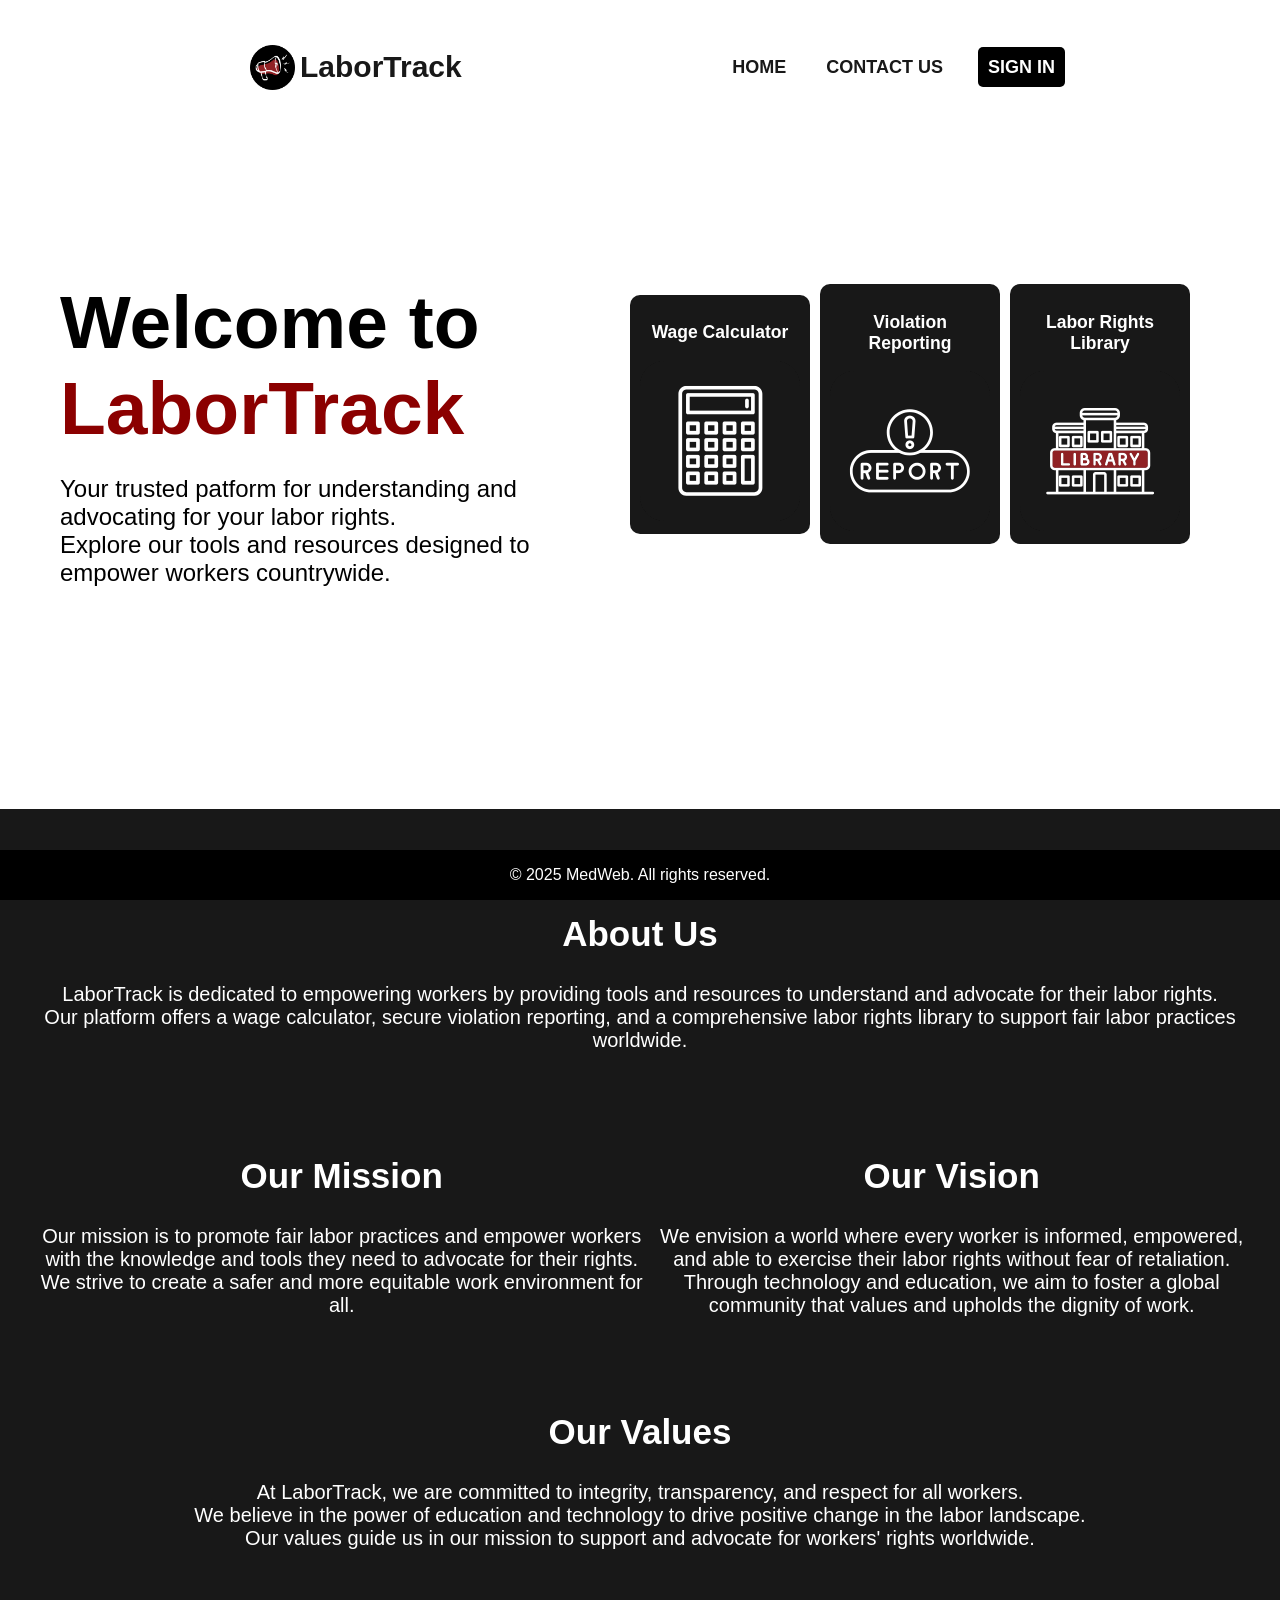
<file: index.html>
<!DOCTYPE html>
<html lang="en">
    <head>
        <meta charset="UTF-8">
        <title>LaborTrack</title>
        <meta name="viewport" content="width=device-width, initial-scale=1.0">
        <link rel="stylesheet" href="style/css/main.css">
        <link rel="icon" href="resources/labortrack.png" type="image/x-icon">
        <script src="js/index.js" defer></script>
    </head>
    <body>
        <div class="scroll-container">
            <header>
                <div class="header-flex">
                    <div class="header-flex-container">
                        <a href="index.html"class="header-flex-container">
                            <img src="resources/labortrack.png" alt="MedWeb Logo" id="logo" class ="header-flex-item">
                            <h1 id="logo-text" class ="header-flex-item">LaborTrack</h1>
                        </a>
                    </div>
                    <!-- nav -->
                    <nav class="nav-container">
                        <ul class="nav">
                            <li class="nav-item"><a href="">HOME</a></li>
                            <li class="nav-item"><a href="#contact-section" id="contact-btn">CONTACT US</a></li>
                            <li class="nav-item"><a id="pop-up-btn" href="#">SIGN IN</a></li>
                        </ul>
                    </nav>
                </div>
            </header>
        </div>
        
        <div id="home-section" class="home-section">
            <div class="parent-background">
                <div class="left-div">
                    <h2>Welcome to <u>LaborTrack</u></h2>
                    <p >Your trusted patform for understanding and advocating for your labor rights.
                        <br> Explore our tools and resources designed to empower workers countrywide.
                    </p>
                </div>
                <div  class="div flex">
                    <a id="wage-calculator" href="wage-calculator.php"  class="flex-content">
                        <h3>Wage Calculator</h3> 
                        <img src="resources/5.png" alt="Wage Calculator" class="responsive-image">
                    </a>
                    <a id="violation-reporting" href="violation-report.html" class="flex-content">
                        <h3>Violation Reporting</h3>
                        <img src="resources/6.png" alt="Violation Reporting" class="responsive-image">
                    </a>
                    <a id="library" href="labor-library.html" class="flex-content">
                        <h3>Labor Rights Library</h3>
                        <img src="resources/7.png" alt="Library" class="responsive-image">
                    </a>
                </div>

            </div>

            <div class="aboutUs-section">
                <div class="center-text">
                    <h2 class="page-heading">About Us</h2>
                    <p class="page-body">
                        LaborTrack is dedicated to empowering workers by providing tools and resources to understand and advocate for their labor rights. <br>
                        Our platform offers a wage calculator, secure violation reporting, and a comprehensive labor rights library to support fair labor practices worldwide.
                    </p>
                </div>
                <div class="flex-text">
                    <div>
                        <h2 class="page-heading">Our Mission</h2>
                        <p class="page-body">
                            Our mission is to promote fair labor practices and empower workers with the knowledge and tools they need to advocate for their rights. <br>
                            We strive to create a safer and more equitable work environment for all.
                        </p>
                    </div>
                    <div>
                        <h2 class="page-heading">Our Vision</h2>
                        <p class="page-body">
                            We envision a world where every worker is informed, empowered, and able to exercise their labor rights without fear of retaliation. <br>
                            Through technology and education, we aim to foster a global community that values and upholds the dignity of work.
                        </p>
                    </div>
                </div>
                <div class="center-text">
                    <h2 class="page-heading">Our Values</h2>
                    <p class="page-body">
                        At LaborTrack, we are committed to integrity, transparency, and respect for all workers. <br>
                        We believe in the power of education and technology to drive positive change in the labor landscape. <br>
                        Our values guide us in our mission to support and advocate for workers' rights worldwide.
                    </p>
                </div>
            </div>
        </div>

        <!--pop-up div for login and signup-->
        <div id="pop-up-container" class="modal">
            <div id="pop-up-box" class="modal-content">
                <div class="header-flex-container">
                        <img src="resources/labortrack.png" alt="MedWeb Logo" id="logo-pop-up" class ="header-flex-item">
                        <h2 class="brand-header">LaborTrack</h2>
                </div>
                <div id="login-div">
                    <form id="login-form" method="post" enctype="" action="">
                        <p class="pop-up-heading1">Sign in to your account</p>
                        <input class="form-input" type="text" placeholder="Username" required><br><br>
                        <input class="form-input" type="password" placeholder="Password" required><br><br>
                        <button id="login-btn">SIGN IN</button><br>
                        or <br>
                        <button id="to-signup-btn" >SIGN UP</button>
                    </form>
                </div>

                <div id="signup-div">   
                    <form action="" id="signup-form">
                        <p class="pop-up-heading1">Create an account first</p>
                        <input class="form-input" type="text" placeholder="Name" required><br><br>
                        <input class="form-input" type="email" placeholder="Email" required><br><br>
                        <input class="form-input" type="text" placeholder="Username" required><br><br>
                        <input class="form-input" type="password" placeholder="Password" required><br><br>
                        <button id="signup-btn">SIGN UP</button><br>
                        or <br>
                        <button id="to-login-btn">SIGN IN</button>
                    </form>
                </div>
            </div>
        </div>

        <!-- Contact Form -->
        <div id="contact-section" class="contact-section">
                <h2 class="page-heading">Get in Touch with Us!</h2>
                <p class="page-body">Have questions or feedback? We'd love to hear from you! Use the form below to reach out to us.</p>
            <form id="contact-form" class="contact-form" action="">
                <input class="form-input" type="text" placeholder="Your Name" required class="contact-input"><br><br>
                <input class="form-input" type="email" placeholder="Your Email" required class="contact-input"><br><br>
                <textarea class="form-input" rows="6" placeholder="Your Message" required class="contact-input"></textarea><br><br>
                <button id="submit-btn" type="submit"  id="contact-btn">SEND MESSAGE</button>
            </form>
        </div>
        
        <footer>
            <p>&copy; 2025 MedWeb. All rights reserved.</p>
        </footer>
    </body>
</html>
</file>
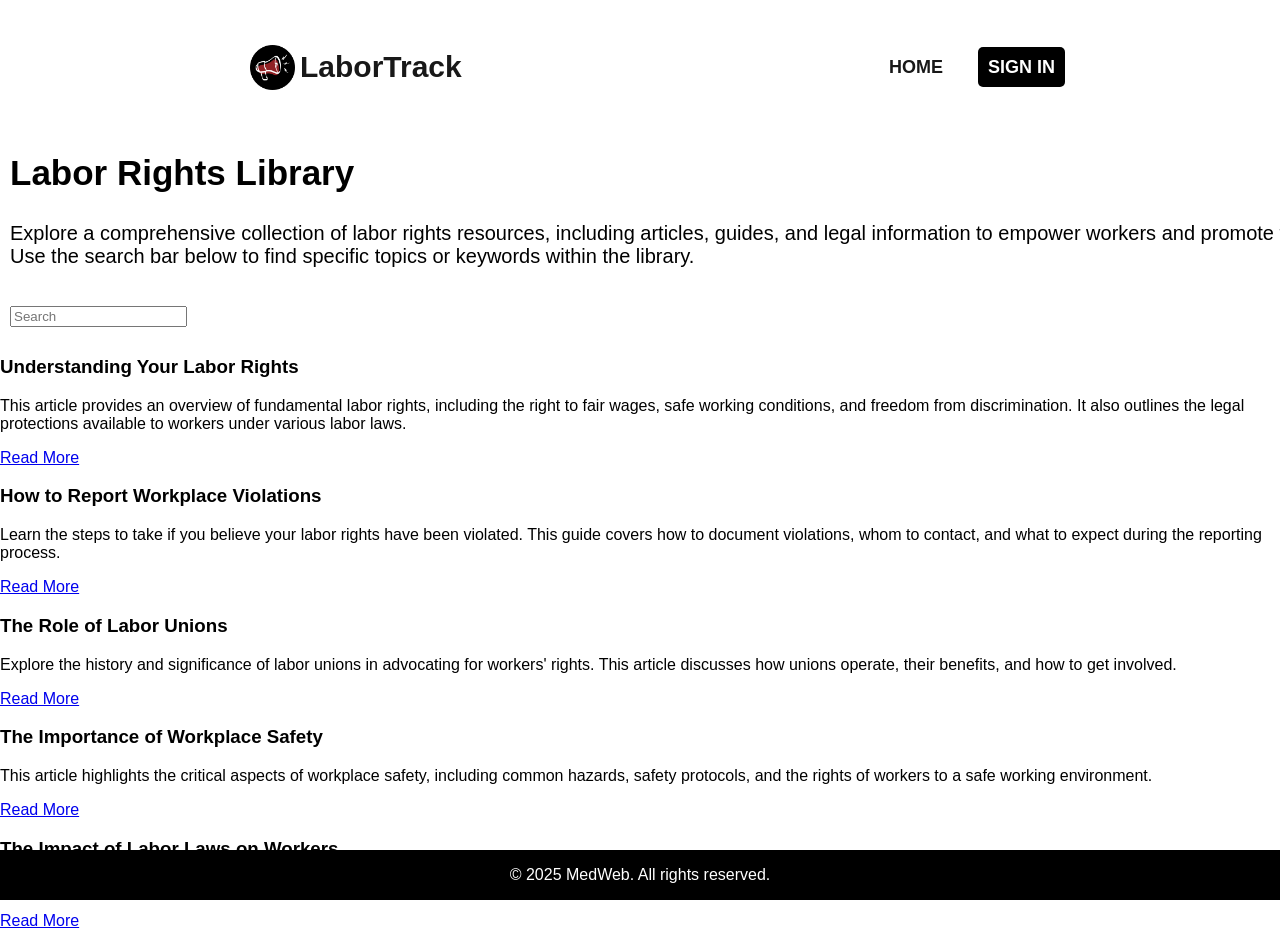
<file: labor-library.html>
<!DOCTYPE html>
<html lang="en">
    <head>
        <meta charset="UTF-8">
        <title>LaborTrack</title>
        <meta name="viewport" content="width=device-width, initial-scale=1.0">
        <link rel="stylesheet" href="style/css/main.css">
        <link rel="icon" href="resources/labortrack.png" type="image/x-icon">
        <script src="js/index.js" defer></script>
    </head>
    <body>
        <div class="scroll-container">
            <header>
                <div class="header-flex">
                    <div class="header-flex-container">
                        <a href="index.html"class="header-flex-container">
                            <img src="resources/labortrack.png" alt="MedWeb Logo" id="logo" class ="header-flex-item">
                            <h1 id="logo-text" class ="header-flex-item">LaborTrack</h1>
                        </a>
                    </div>
                    <nav class="nav-container">
                        <ul class="nav">
                            <li class="nav-item"><a href="index.html">HOME</a></li>
                            <li class="nav-item"><a id="pop-up-btn" href="#">SIGN IN</a></li>
                        </ul>
                    </nav>
                </div>
            </header>

            <!-- This is the part -->
            <div class="search-div">
                <h2 class="page-heading">Labor Rights Library</h2>
                <p class="page-body">Explore a comprehensive collection of labor rights resources, including articles, guides, and legal information to empower workers and promote fair labor practices. <br>
                Use the search bar below to find specific topics or keywords within the library.</p> <br>
                <input id="input-search" placeholder="Search" type="search">
            </div>
        </div>
        

        <!-- Articles starts here -->
        <div class="articles-container">

            <!-- Article1 -->
            <div class="articles-content" id="articles">
                <div class="article">
                    <h3 class="article-title">Understanding Your Labor Rights</h3>
                    <p class="article-body">This article provides an overview of fundamental labor rights, including the right to fair wages, safe working conditions, and freedom from discrimination. It also outlines the legal protections available to workers under various labor laws.</p>
                    <a href="#" class="read-more">Read More</a>
                </div>
            </div>

            <div class="articles-content">
                <div class="article">
                    <h3 class="article-title">How to Report Workplace Violations</h3>
                    <p class="article-body">Learn the steps to take if you believe your labor rights have been violated. This guide covers how to document violations, whom to contact, and what to expect during the reporting process.</p>
                    <a href="#" class="read-more">Read More</a>
                </div>
            </div>

            <div class="articles-content">
                <div class="article">
                    <h3 class="article-title">The Role of Labor Unions</h3>
                    <p class="article-body">Explore the history and significance of labor unions in advocating for workers' rights. This article discusses how unions operate, their benefits, and how to get involved.</p>
                    <a href="#" class="read-more">Read More</a>
                </div>
            </div>

            <div class="articles-content">
                <div class="article">
                    <h3 class="article-title">The Importance of Workplace Safety</h3>
                    <p class="article-body">This article highlights the critical aspects of workplace safety, including common hazards, safety protocols, and the rights of workers to a safe working environment.</p>
                    <a href="#" class="read-more">Read More</a>
                </div>
            </div>

            <div class="articles-content">
                <div class="article">
                    <h3 class="article-title">The Impact of Labor Laws on Workers</h3>
                    <p class="article-body">Understand how labor laws affect workers' rights and protections. This article examines key legislation and its implications for both employees and employers.</p>
                    <a href="#" class="read-more">Read More</a>
                </div>
            </div>
        </div>


        <footer>
            <p>&copy; 2025 MedWeb. All rights reserved.</p>
        </footer>
    </body>
</html>
</file>
<file: style/css/main.css>
/* Scroll for header */
.scroll-container {
    white-space: nowrap;
    padding: 10px;
    position: sticky;
    top: 0;
    background-color: white;
    z-index: 1000;
}
/* =========================================== */

/* header elements*/

header {
    top: 0;
    width: 100%;
    box-sizing: border-box;
}

.header-flex{
    display: flex;
    justify-content: space-between;
    align-items: center;
    padding: 20px;
    height: max-content;
}

#logo {
    height: 45px;
    vertical-align: middle;
    margin-right: 5px;
}

.header-flex-container {
    display: flex;
    align-items: center;
    justify-content: center;
    margin-left: 65px;
    padding-left: 45px;
}
.header-flex-item {
    display: flex;
}

.header-flex-container a {
    text-decoration: none;
    color: #181818;
}

#logo-text {
    font-size: 30px;
    font-weight: bold;
    vertical-align: middle;
}

.header-flex-container a:hover {
    color: darkred;
}

/* ==================================== */

/* navigation styles */

.nav-container {
    margin-right: 105px;
    padding-right: 45px;
}

.nav-container ul {
    text-align: center;
    list-style-type: none;
    margin: 0;
    padding: 0;
    padding: 10px;
    display: flex
}

.nav-container li {
    text-decoration: none;
    color: #181818;
    display: block;
    margin-right: 20px;
    height: max-content;
}
 .nav-container a {
    text-decoration: none;
    color: #181818;
    font-weight: bold;
    font-size: 18px;
    padding: 10px;
 }

.nav-container a:hover {
    color: darkred;
}

 /* =============================================== */

 /* fonts */
body {
    margin: 0;
    padding: 0;
    background-color: white;
}

h1, body, p {
    font-family:  'Segoe UI', sans-serif;
}

 /* =============================================== */

 /* hero section and library */

.page-heading {
    font-family: 'Segoe UI', sans-serif;
    font-size: 35px;
    /* margin-top: 20px;
    margin-bottom: 10px; */
}

.page-body {
    font-family: 'Segoe UI', sans-serif;
    font-size: 20px;
    /* margin: 20px; */
}

 /* =============================================== */

/* footer styles */
footer {
    background-color: black ;
    color: white;
    text-align: center;
    position: fixed;
    bottom: 0;
    width: 100%;
    display: block;
    left: 0;
}

#footer p {
    margin: 0;
    font-size: 14px;
}

 /* =============================================== */

/* pop-up modal styles */
.modal {
    display: none;
    position: fixed;
    z-index: 2000;
    top: 0;
    left: 0;
    width: 100%;
    height: 100%;
    background: rgba(0, 0, 0, 0.5); 
    margin: auto;   
}

.modal-content {
    background-color: white;
    margin: auto;
    margin-top: 10%;
    padding: 20px;
    border-radius: 10px;
    width: 300px;
    height: max-content;
    text-align: center;
    box-shadow: 0 4px 8px rgba(0,0,0,0.2);
}

#logo-pop-up {
    height: 40px;
    vertical-align: middle;
    margin-right: 5px;
}

.header-flex-container-modal {
    display: flex;
    align-items: center;
    justify-content: center;

}


#signup-form {
    display: none;
}

.pop-up-heading1 {
    font-family: 'Segoe UI', sans-serif;
    margin-bottom: 10%;
    font-size: 20px;
}

 /* =============================================== */

 /* library, contact and popup styles */



.form-input {
    width: 100%;
    padding: 10px;
    padding-bottom: 10px;
    border: 2px solid #ccc;
    border-radius: 10px;
    box-sizing: border-box;
    font-family: 'Segoe UI', sans-serif;
    opacity: 100%;
    font-size: 15px;
}

.form-input:focus {
    border-color: #555;
    outline: none;
}

.form-input:hover {
    border-color: #888;
}

/* buttons */
#pop-up-btn {
    background-color: black;
    color: white;
    border: none;
    cursor: pointer;
    border-radius: 5px;
    margin: 5px;
    height: 25px;
}

#submit-btn {
    background-color: #181818;
    color: white;
    border: none;
    padding: 10px 20px;
    cursor: pointer;
    border-radius: 5px;
    margin: 5px;
    width: 100%;
}

#submit-btn:hover {
    background-color: darkred;
}

#pop-up-btn:hover {
    background-color: darkred;
}

#to-signup-btn, #to-login-btn {
    background-color: lightgrey;
    color: black;
    border: none;
    padding: 10px 20px;
    cursor: pointer;
    border-radius: 5px;
    margin: 5px;
}

#signup-btn, #login-btn {
    background-color: black;
    color: white;
    border: none;
    padding: 10px 20px;
    cursor: pointer;
    border-radius: 5px;
    margin: 5px;
}

#to-signup-btn:hover, #to-login-btn:hover {
    background-color: grey;

}

#signup-btn:hover, #login-btn:hover {
    background-color: darkred ;
}   

 /* =============================================== */

/*brand header */
.brand-header {
    font-size: 35px;
    margin-bottom: 20px;
    color: #181818;
}

/* Home Div */

/* title div and features */
.home-section {
    height: 1100px;
    width: 100%;
}

.parent-background {
    height: 60vh;
    display: flex;
    justify-content: center;
    align-items: center;
    padding: 10px;
    margin-top: 0px;
    margin-bottom: 75px;
    padding-bottom: 50px;

}

.parent-background > .left-div {
    margin-left: 50px;
    text-align: left;
    width: 70%;
}

.left-div h2 {
    font-size: 75px;
    margin-bottom: 10px;
}

.left-div p {
    font-size: 24px;
}

.parent-background > .div {
    margin-right: 50px;
    text-align: center;
}


.left-div u {
    text-decoration: none;
    color: darkred;
}

/* =============================================== */

/* about us section */
.aboutUs-section {
    display: block;
    height: max-content;
    width: 100%;
    margin-top: 100px;
    color: white;
    background-color: #181818;
    padding: 30px;
    margin-top: 20px;
    margin-bottom: 20px;
    box-sizing: border-box;
}

.center-text {
    text-align: center;
    margin-top: 75px;
    margin-bottom: 75px;
}

.flex-text{
    display: flex;
    text-align: center;
    margin-top: 75px;
}



/* features  */
.flex {
    display: flex;
    gap: 10px;
    padding: 30px;
    width: 60%;
    margin: auto;
}

.flex-content {
    background-color: #181818;
    color: white;
    padding: 10px;
    border-radius: 10px;
    font-family: 'Segoe UI', sans-serif;
    opacity: 100%;
    font-size: 15px;
    margin: auto;
    width: 35%;
}

.flex a {
    text-decoration: none;
    color: white;
    text-align: center;
}

.flex a:hover {
    box-shadow: 0 4px 8px rgba(10,10,10,10);
    transform: scale(1.05);
    transition: all 0.2s ease-in-out;
    cursor: pointer;
    color: darkred;
}

/* =============================================== */


/* Home/ Contact Form */
.contact-section {
    display: none;
    border-radius: 10px;
    width: 40%;
    margin: auto;
    position: relative;
    padding: 30px;
    box-shadow: 0 4px 8px rgba(0,0,0,.4);
}

.contact_us_form_input_flex_container {
    display: flex;
    margin-bottom: 10px;
} 

.form-input-contact-us{
    width: 100%;
    padding: 10px;
    padding-bottom: 10px;
    border: 2px solid #ccc;
    border-radius: 10px;
    box-sizing: border-box;
    font-family: 'Segoe UI', sans-serif;
    opacity: 100%;
    font-size: 15px;
    margin-left: 5px;
}
</file>
